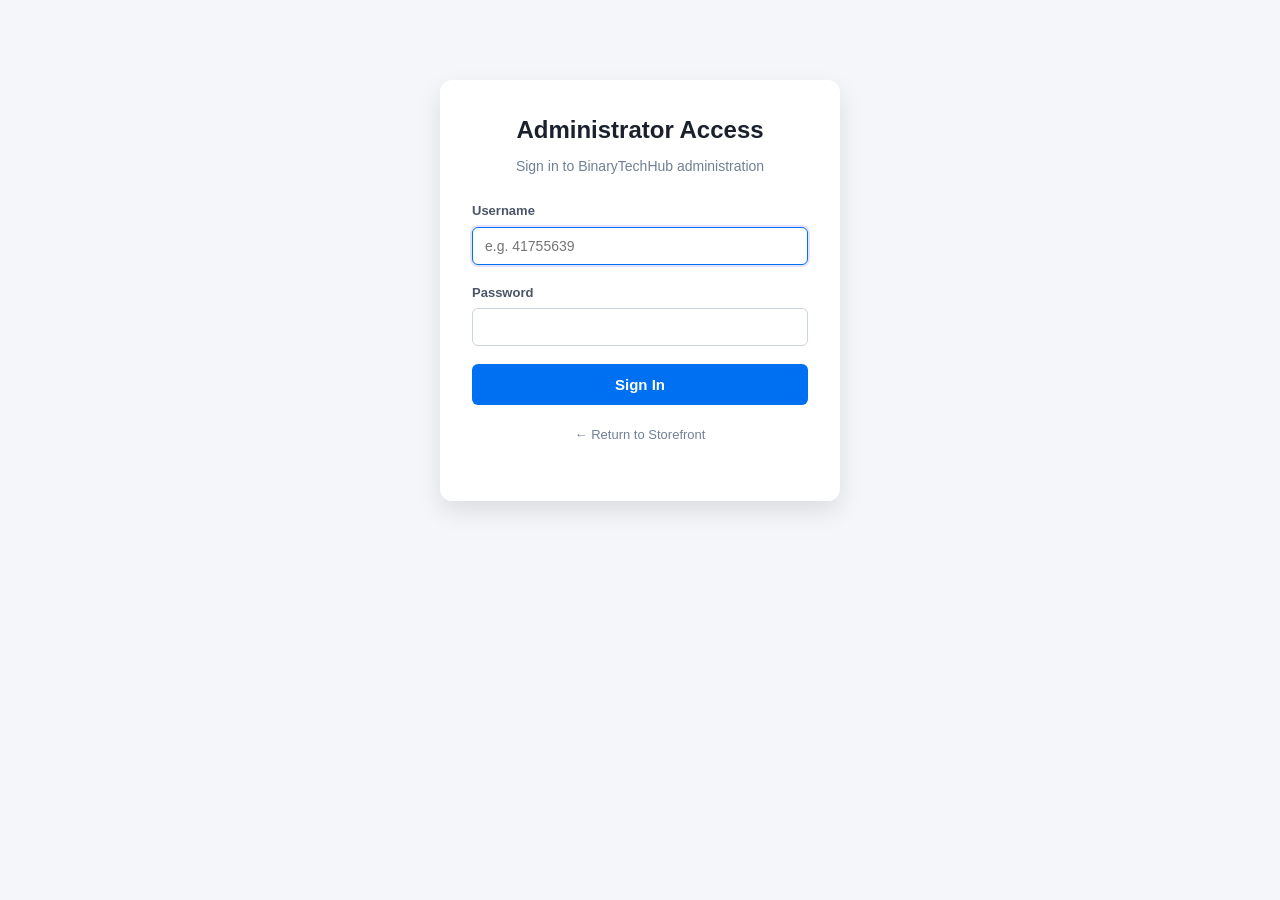
<file: admin.html>
<!DOCTYPE html>
<html lang="en">
<head>
    <meta charset="UTF-8">
    <meta name="viewport" content="width=device-width, initial-scale=1.0">
    <title>Binary Tech Hub — Admin Portal</title>
    <link rel="stylesheet" href="styles.css">
    <style>
        body {
            background-color: #f4f6f9;
            color: #333;
            font-family: -apple-system, BlinkMacSystemFont, "Segoe UI", Roboto, Helvetica, Arial, sans-serif;
            margin: 0;
            padding: 20px;
        }

        .admin-container {
            max-width: 1200px;
            margin: 30px auto;
            background: #ffffff;
            border-radius: 10px;
            box-shadow: 0 4px 16px rgba(0, 0, 0, 0.08);
            padding: 30px;
            display: none; /* Hidden until authenticated */
        }

        .admin-header {
            display: flex;
            justify-content: space-between;
            align-items: center;
            border-bottom: 2px solid #edf2f7;
            padding-bottom: 20px;
            margin-bottom: 25px;
        }

        .admin-header h1 {
            margin: 0 0 6px 0;
            font-size: 26px;
            color: #1a202c;
        }

        .admin-header p {
            margin: 0;
            color: #718096;
            font-size: 14px;
        }

        .header-actions {
            display: flex;
            gap: 10px;
            align-items: center;
        }

        .btn-link {
            text-decoration: none;
            color: #0070f3;
            font-weight: 600;
            padding: 8px 16px;
            border: 1px solid #0070f3;
            border-radius: 6px;
            font-size: 13px;
            cursor: pointer;
            background: transparent;
            transition: all 0.2s ease;
        }

        .btn-link:hover {
            background: #0070f3;
            color: #ffffff;
        }

        .btn-logout {
            border-color: #e53e3e;
            color: #e53e3e;
        }

        .btn-logout:hover {
            background: #e53e3e;
            color: #ffffff;
        }

        .admin-table-wrapper {
            overflow-x: auto;
        }

        .admin-table {
            width: 100%;
            border-collapse: collapse;
            text-align: left;
            font-size: 14px;
        }

        .admin-table th {
            background-color: #f8fafc;
            color: #4a5568;
            font-weight: 600;
            padding: 14px 16px;
            border-bottom: 2px solid #e2e8f0;
            text-transform: uppercase;
            font-size: 12px;
            letter-spacing: 0.5px;
        }

        .admin-table td {
            padding: 14px 16px;
            border-bottom: 1px solid #edf2f7;
            vertical-align: middle;
        }

        .admin-table tr:hover {
            background-color: #fcfdfe;
        }

        .product-code {
            font-family: Consolas, monospace;
            background: #edf2f7;
            padding: 3px 6px;
            border-radius: 4px;
            color: #2d3748;
            font-size: 13px;
        }

        .stock-badge {
            display: inline-block;
            padding: 4px 10px;
            border-radius: 20px;
            font-weight: 600;
            font-size: 13px;
            background: #e6fffa;
            color: #234e52;
        }

        .stock-badge.low {
            background: #fff5f5;
            color: #9b2c2c;
        }

        .stock-input {
            width: 85px;
            padding: 8px 10px;
            border: 1px solid #cbd5e0;
            border-radius: 6px;
            font-size: 14px;
            outline: none;
            transition: border-color 0.2s;
        }

        .stock-input:focus {
            border-color: #0070f3;
            box-shadow: 0 0 0 2px rgba(0, 112, 243, 0.15);
        }

        .btn-update {
            background-color: #0070f3;
            color: #ffffff;
            border: none;
            padding: 8px 16px;
            border-radius: 6px;
            font-weight: 600;
            cursor: pointer;
            transition: background-color 0.2s;
        }

        .btn-update:hover {
            background-color: #0056b3;
        }

        .btn-update:disabled {
            background-color: #a0aec0;
            cursor: not-allowed;
        }

        /* Login Card */
        .login-card {
            max-width: 400px;
            margin: 80px auto;
            background: #ffffff;
            border-radius: 12px;
            box-shadow: 0 10px 25px rgba(0, 0, 0, 0.1);
            padding: 32px;
            text-align: center;
        }

        .login-card h2 {
            margin-top: 0;
            margin-bottom: 8px;
            color: #1a202c;
        }

        .login-card p {
            font-size: 14px;
            color: #718096;
            margin-bottom: 24px;
        }

        .form-group {
            margin-bottom: 18px;
            text-align: left;
        }

        .form-group label {
            display: block;
            font-size: 13px;
            font-weight: 600;
            color: #4a5568;
            margin-bottom: 6px;
        }

        .form-input {
            width: 100%;
            padding: 10px 12px;
            border: 1px solid #cbd5e0;
            border-radius: 6px;
            font-size: 14px;
            box-sizing: border-box;
            outline: none;
        }

        .form-input:focus {
            border-color: #0070f3;
        }

        .btn-login {
            width: 100%;
            background-color: #0070f3;
            color: #ffffff;
            border: none;
            padding: 12px;
            border-radius: 6px;
            font-weight: 600;
            font-size: 15px;
            cursor: pointer;
            transition: background 0.2s ease;
        }

        .btn-login:hover {
            background-color: #0056b3;
        }

        .login-error {
            display: none;
            margin-top: 15px;
            padding: 10px;
            background: #fff5f5;
            color: #c53030;
            border: 1px solid #feb2b2;
            border-radius: 6px;
            font-size: 13px;
        }
    </style>
</head>
<body>

    <!-- 1. Admin Login Screen -->
    <div id="login-container" class="login-card">
        <h2>Administrator Access</h2>
        <p>Sign in to BinaryTechHub administration</p>

        <form id="admin-login-form" onsubmit="handleLogin(event)" autocomplete="off">
    <div class="form-group">
        <label for="admin-user">Username</label>
        <input 
            type="text" 
            id="admin-user" 
            class="form-input" 
            placeholder="e.g. 41755639" 
            autocomplete="off" 
            required 
            autofocus
        >
    </div>
    <div class="form-group">
        <label for="admin-key">Password</label>
        <input 
            type="password" 
            id="admin-key" 
            class="form-input" 
            autocomplete="new-password" 
            required
        >
    </div>
    <button type="submit" class="btn-login">Sign In</button>
    <div id="login-error-msg" class="login-error"></div>
</form>
        <p style="margin-top: 20px; font-size: 13px;">
            <a href="index.html" style="color: #718096; text-decoration: none;">← Return to Storefront</a>
        </p>
    </div>

    <!-- 2. Protected Inventory Management Dashboard -->
    <div id="admin-dashboard" class="admin-container">
        <div class="admin-header">
            <div>
                <h1>Inventory Control Panel</h1>
                <p>Manage product stock levels securely via ASP.NET Core REST API</p>
                <span id="admin-current-user" style="display: inline-block; margin-top: 6px; font-size: 13px; font-weight: 600; color: #0070f3; background: #ebf8ff; padding: 2px 8px; border-radius: 4px;"></span>
            </div>
            <div class="header-actions">
                <a href="index.html" class="btn-link">Storefront</a>
                <button onclick="logoutAdmin()" class="btn-link btn-logout">Sign Out</button>
            </div>
        </div>

        <div class="admin-table-wrapper">
            <table class="admin-table">
                <thead>
                    <tr>
                        <th>Product ID</th>
                        <th>Name</th>
                        <th>Price (ZAR)</th>
                        <th>Current Stock</th>
                        <th>New Stock Value</th>
                        <th>Action</th>
                    </tr>
                </thead>
                <tbody id="admin-product-rows">
                    <tr>
                        <td colspan="6" style="text-align: center; padding: 24px; color: #718096;">
                            Connecting to API server and loading live catalog...
                        </td>
                    </tr>
                </tbody>
            </table>
        </div>
    </div>

    <script src="js/admin.js"></script>
</body>
</html>
</file>
<file: styles.css>
/* ========================================================
   BINARY TECH HUB - MODERN & VIBRANT STOREFRONT THEME
   ======================================================== */

:root {
  --primary: #4f46e5;
  --primary-hover: #4338ca;
  --primary-light: #eef2ff;
  --secondary: #06b6d4;
  --accent: #f43f5e;
  --dark: #0f172a;
  --dark-surface: #1e293b;
  --muted: #64748b;
  --light-bg: #f8fafc;
  --border: #e2e8f0;
  --white: #ffffff;
  
  --radius-sm: 8px;
  --radius-md: 12px;
  --radius-lg: 20px;
  --radius-full: 9999px;

  --shadow-subtle: 0 4px 12px rgba(0, 0, 0, 0.04);
  --shadow-hover: 0 20px 30px -10px rgba(79, 70, 229, 0.15);
  --shadow-modal: 0 25px 50px -12px rgba(15, 23, 42, 0.25);
}

* {
  box-sizing: border-box;
  margin: 0;
  padding: 0;
}

body {
  font-family: 'Inter', -apple-system, BlinkMacSystemFont, sans-serif;
  background-color: var(--light-bg);
  color: var(--dark);
  line-height: 1.5;
  -webkit-font-smoothing: antialiased;
}

/* ========================================================
   1. NAVBAR & SEARCH
   ======================================================== */
.navbar {
  position: sticky;
  top: 0;
  z-index: 100;
  background: rgba(255, 255, 255, 0.85);
  backdrop-filter: blur(12px);
  -webkit-backdrop-filter: blur(12px);
  border-bottom: 1px solid rgba(226, 232, 240, 0.8);
  transition: all 0.2s ease;
}

.nav-container {
  max-width: 1240px;
  margin: 0 auto;
  padding: 14px 24px;
  display: flex;
  justify-content: space-between;
  align-items: center;
  gap: 16px;
}

.logo {
  text-decoration: none;
  display: flex;
  align-items: center;
  gap: 10px;
  flex-shrink: 0;
}

.logo-icon {
  font-size: 22px;
  background: linear-gradient(135deg, var(--primary), var(--secondary));
  -webkit-background-clip: text;
  -webkit-text-fill-color: transparent;
}

.logo-text {
  font-family: 'Outfit', sans-serif;
  font-weight: 800;
  font-size: 22px;
  color: var(--dark);
  letter-spacing: -0.5px;
}

.logo-accent {
  background: linear-gradient(135deg, var(--primary), var(--secondary));
  -webkit-background-clip: text;
  -webkit-text-fill-color: transparent;
}

.nav-actions {
  display: flex;
  align-items: center;
  gap: 14px;
}

/* Nav Search Bar */
.nav-search-wrapper {
  position: relative;
  display: flex;
  align-items: center;
}

.nav-search-icon {
  position: absolute;
  left: 12px;
  color: var(--muted);
  pointer-events: none;
  transition: color 0.2s ease;
}

.nav-search-input {
  width: 250px;
  padding: 9px 16px 9px 36px;
  border-radius: var(--radius-full);
  border: 1.5px solid var(--border);
  background: var(--light-bg);
  font-size: 13.5px;
  color: var(--dark);
  outline: none;
  font-family: inherit;
  transition: all 0.25s cubic-bezier(0.16, 1, 0.3, 1);
}

.nav-search-input:focus {
  width: 320px;
  background: var(--white);
  border-color: var(--primary);
  box-shadow: 0 0 0 3px rgba(79, 70, 229, 0.15);
}

.nav-search-input:focus + .nav-search-icon,
.nav-search-wrapper:focus-within .nav-search-icon {
  color: var(--primary);
}

.cart-btn {
  display: flex;
  align-items: center;
  gap: 10px;
  background: var(--dark);
  color: var(--white);
  border: none;
  padding: 9px 18px;
  border-radius: var(--radius-full);
  font-weight: 600;
  font-size: 14px;
  cursor: pointer;
  flex-shrink: 0;
  transition: transform 0.2s, background 0.2s, box-shadow 0.2s;
}

.cart-btn:hover {
  background: var(--primary);
  transform: translateY(-1px);
  box-shadow: 0 8px 16px rgba(79, 70, 229, 0.25);
}

.cart-count-badge {
  background: var(--secondary);
  color: var(--dark);
  font-size: 12px;
  font-weight: 800;
  padding: 2px 8px;
  border-radius: var(--radius-full);
  min-width: 20px;
  text-align: center;
}

@media (max-width: 768px) {
  .nav-search-input {
    width: 170px;
  }
  .nav-search-input:focus {
    width: 200px;
  }
  .cart-label {
    display: none;
  }
}

@media (max-width: 520px) {
  .nav-search-input {
    width: 130px;
    font-size: 12px;
  }
  .nav-search-input:focus {
    width: 160px;
  }
}

/* ========================================================
   2. DYNAMIC HERO SECTION
   ======================================================== */
.hero-section {
  position: relative;
  overflow: hidden;
  background: radial-gradient(circle at 10% 20%, rgba(79, 70, 229, 0.05) 0%, rgba(6, 182, 212, 0.03) 90%), #ffffff;
  padding: 80px 24px 70px;
  text-align: center;
  border-bottom: 1px solid var(--border);
}

.hero-glow {
  position: absolute;
  width: 450px;
  height: 450px;
  border-radius: 50%;
  filter: blur(90px);
  opacity: 0.22;
  pointer-events: none;
  z-index: 0;
}

.hero-glow-1 {
  top: -100px;
  left: -80px;
  background: linear-gradient(135deg, #4f46e5, #06b6d4);
}

.hero-glow-2 {
  bottom: -150px;
  right: -80px;
  background: linear-gradient(135deg, #f43f5e, #8b5cf6);
}

.hero-content {
  position: relative;
  z-index: 1;
  max-width: 820px;
  margin: 0 auto;
}

.hero-badge {
  display: inline-block;
  background: #f1f5f9;
  border: 1px solid #cbd5e1;
  padding: 6px 16px;
  border-radius: var(--radius-full);
  font-size: 12px;
  font-weight: 700;
  color: #334155;
  letter-spacing: 0.5px;
  text-transform: uppercase;
  margin-bottom: 20px;
}

.hero-title {
  font-family: 'Outfit', sans-serif;
  font-size: 52px;
  font-weight: 800;
  line-height: 1.15;
  letter-spacing: -1.5px;
  margin-bottom: 20px;
  color: var(--dark);
}

.gradient-text {
  background: linear-gradient(135deg, var(--primary) 0%, var(--secondary) 100%);
  -webkit-background-clip: text;
  -webkit-text-fill-color: transparent;
}

.hero-subtitle {
  font-size: 17px;
  color: var(--muted);
  max-width: 660px;
  margin: 0 auto 34px;
  line-height: 1.6;
}

.hero-stats {
  display: inline-flex;
  align-items: center;
  background: rgba(255, 255, 255, 0.9);
  backdrop-filter: blur(10px);
  padding: 12px 28px;
  border-radius: var(--radius-full);
  border: 1px solid var(--border);
  box-shadow: var(--shadow-subtle);
  gap: 20px;
}

.stat-pill {
  display: flex;
  flex-direction: column;
}

.stat-num {
  font-family: 'Outfit', sans-serif;
  font-weight: 800;
  font-size: 18px;
  color: var(--dark);
}

.stat-label {
  font-size: 11px;
  color: var(--muted);
  text-transform: uppercase;
  font-weight: 600;
}

.stat-divider {
  width: 1px;
  height: 24px;
  background: var(--border);
}

/* ========================================================
   3. CATALOG & FILTER PILLS
   ======================================================== */
.store-main {
  max-width: 1240px;
  margin: 0 auto;
  padding: 60px 24px;
}

.catalog-header {
  text-align: center;
  margin-bottom: 40px;
}

.section-tag {
  font-size: 12px;
  font-weight: 700;
  text-transform: uppercase;
  color: var(--primary);
  letter-spacing: 1px;
  margin-bottom: 6px;
}

.section-title {
  font-family: 'Outfit', sans-serif;
  font-size: 34px;
  font-weight: 800;
  color: var(--dark);
  letter-spacing: -0.5px;
}

.section-subtitle {
  font-size: 15px;
  color: var(--muted);
  margin-top: 4px;
}

.category-pills {
  display: flex;
  flex-wrap: wrap;
  justify-content: center;
  gap: 10px;
  margin-top: 28px;
}

.filter-btn {
  background: var(--white);
  border: 1px solid var(--border);
  color: #475569;
  padding: 8px 18px;
  border-radius: var(--radius-full);
  font-size: 13.5px;
  font-weight: 600;
  cursor: pointer;
  transition: all 0.2s cubic-bezier(0.16, 1, 0.3, 1);
  box-shadow: 0 1px 3px rgba(0, 0, 0, 0.02);
}

.filter-btn:hover {
  border-color: #cbd5e1;
  color: var(--dark);
  transform: translateY(-1px);
}

.filter-btn.active {
  background: var(--primary);
  color: var(--white);
  border-color: var(--primary);
  box-shadow: 0 4px 12px rgba(79, 70, 229, 0.3);
}

/* ========================================================
   4. PRODUCT GRID & MODERN CARDS
   ======================================================== */
.product-grid {
  display: grid;
  grid-template-columns: repeat(auto-fill, minmax(270px, 1fr));
  gap: 26px;
  margin-top: 20px;
}

.product-card {
  background: var(--white);
  border-radius: var(--radius-lg);
  border: 1px solid var(--border);
  overflow: hidden;
  display: flex;
  flex-direction: column;
  transition: transform 0.25s cubic-bezier(0.16, 1, 0.3, 1), box-shadow 0.25s ease, border-color 0.25s;
  will-change: transform;
}

.product-card:hover {
  transform: translateY(-8px);
  border-color: #cbd5e1;
  box-shadow: var(--shadow-hover);
}

.product-card img {
  width: 100%;
  height: 220px;
  object-fit: cover;
  background: #f1f5f9;
  border-bottom: 1px solid #f1f5f9;
  transition: transform 0.35s ease;
}

.product-card:hover img {
  transform: scale(1.04);
}

.product-info {
  padding: 20px;
  display: flex;
  flex-direction: column;
  flex: 1;
}

.product-category {
  font-size: 11px;
  font-weight: 700;
  text-transform: uppercase;
  color: var(--primary);
  letter-spacing: 0.5px;
  margin-bottom: 6px;
}

.product-title {
  font-family: 'Outfit', sans-serif;
  font-size: 18px;
  font-weight: 700;
  color: var(--dark);
  line-height: 1.3;
  margin-bottom: 6px;
}

.product-specs {
  font-size: 13px;
  color: var(--muted);
  line-height: 1.45;
  margin-bottom: 18px;
  flex: 1;
}

.product-footer {
  display: flex;
  justify-content: space-between;
  align-items: center;
  margin-top: auto;
  padding-top: 14px;
  border-top: 1px dashed var(--border);
}

.product-price {
  font-family: 'Outfit', sans-serif;
  font-size: 19px;
  font-weight: 800;
  color: var(--dark);
}

.add-btn {
  background: var(--light-bg);
  color: var(--dark);
  border: 1px solid #cbd5e1;
  padding: 8px 16px;
  border-radius: var(--radius-sm);
  font-weight: 600;
  font-size: 13px;
  cursor: pointer;
  transition: all 0.2s ease;
}

.add-btn:hover {
  background: var(--primary);
  color: var(--white);
  border-color: var(--primary);
  box-shadow: 0 4px 10px rgba(79, 70, 229, 0.25);
}

/* ========================================================
   5. CART SLIDE-OUT DRAWER
   ======================================================== */
.drawer-overlay {
  position: fixed;
  inset: 0;
  background: rgba(15, 23, 42, 0.5);
  backdrop-filter: blur(4px);
  z-index: 1000;
  opacity: 0;
  pointer-events: none;
  transition: opacity 0.25s ease;
}

.drawer-overlay.active {
  opacity: 1;
  pointer-events: auto;
}

.cart-drawer {
  position: fixed;
  top: 0;
  right: -420px;
  width: 400px;
  max-width: 90vw;
  height: 100%;
  background: var(--white);
  box-shadow: -8px 0 25px rgba(0, 0, 0, 0.12);
  z-index: 1001;
  display: flex;
  flex-direction: column;
  transition: right 0.3s cubic-bezier(0.16, 1, 0.3, 1);
}

.cart-drawer.open {
  right: 0;
}

.drawer-header {
  padding: 20px;
  border-bottom: 1px solid var(--border);
  display: flex;
  justify-content: space-between;
  align-items: center;
}

.drawer-header h3 {
  font-family: 'Outfit', sans-serif;
  font-size: 18px;
  font-weight: 700;
}

.close-drawer-btn {
  background: none;
  border: none;
  font-size: 24px;
  color: var(--muted);
  cursor: pointer;
}

.cart-items-list {
  padding: 20px;
  overflow-y: auto;
  flex: 1;
}

.cart-item {
  display: flex;
  gap: 14px;
  margin-bottom: 16px;
  padding-bottom: 16px;
  border-bottom: 1px solid #f1f5f9;
}

.cart-item img {
  width: 65px;
  height: 65px;
  border-radius: var(--radius-sm);
  object-fit: cover;
  background: #f8fafc;
}

.cart-item-details {
  flex: 1;
}

.cart-item-title {
  font-size: 13.5px;
  font-weight: 600;
  color: var(--dark);
  margin-bottom: 4px;
}

.cart-item-price {
  font-size: 13.5px;
  font-weight: 700;
  color: var(--primary);
}

.cart-qty-controls {
  display: flex;
  align-items: center;
  gap: 8px;
  margin-top: 8px;
}

.qty-btn {
  width: 24px;
  height: 24px;
  border-radius: 4px;
  border: 1px solid var(--border);
  background: var(--white);
  font-weight: 700;
  cursor: pointer;
  display: flex;
  align-items: center;
  justify-content: center;
}

.qty-count {
  font-size: 13px;
  font-weight: 700;
  min-width: 18px;
  text-align: center;
}

.remove-item-btn {
  background: none;
  border: none;
  color: #ef4444;
  font-size: 12px;
  font-weight: 600;
  margin-left: 8px;
  cursor: pointer;
}

.drawer-footer {
  padding: 20px;
  background: #f8fafc;
  border-top: 1px solid var(--border);
}

.summary-line {
  display: flex;
  justify-content: space-between;
  font-size: 13.5px;
  color: var(--muted);
  margin-bottom: 6px;
}

.total-line {
  font-size: 16px;
  font-weight: 800;
  color: var(--dark);
  margin-top: 10px;
  padding-top: 10px;
  border-top: 1px dashed var(--border);
}

.checkout-submit-btn {
  width: 100%;
  margin-top: 16px;
  background: linear-gradient(135deg, var(--primary), var(--secondary));
  color: var(--white);
  border: none;
  padding: 14px;
  border-radius: var(--radius-md);
  font-weight: 700;
  font-size: 15px;
  cursor: pointer;
  transition: transform 0.2s, box-shadow 0.2s;
}

.checkout-submit-btn:hover {
  transform: translateY(-1px);
  box-shadow: 0 8px 16px rgba(79, 70, 229, 0.25);
}

/* ========================================================
   6. CUSTOMIZER MODAL
   ======================================================== */
.modal-overlay {
  position: fixed;
  inset: 0;
  background: rgba(15, 23, 42, 0.65);
  backdrop-filter: blur(5px);
  display: flex;
  align-items: center;
  justify-content: center;
  z-index: 1000;
  opacity: 0;
  pointer-events: none;
  transition: opacity 0.25s ease;
}

.modal-overlay.active {
  opacity: 1;
  pointer-events: auto;
}

.customizer-card {
  background: var(--white);
  border-radius: var(--radius-lg);
  max-width: 620px;
  width: 90%;
  padding: 28px;
  box-shadow: var(--shadow-modal);
  position: relative;
  transform: scale(0.92) translateY(15px);
  transition: transform 0.28s cubic-bezier(0.16, 1, 0.3, 1);
}

.modal-overlay.active .customizer-card {
  transform: scale(1) translateY(0);
}

.modal-close-icon {
  position: absolute;
  top: 14px;
  right: 18px;
  background: transparent;
  border: none;
  font-size: 26px;
  color: var(--muted);
  cursor: pointer;
}

.customizer-grid {
  display: grid;
  grid-template-columns: 200px 1fr;
  gap: 24px;
  align-items: start;
}

@media (max-width: 640px) {
  .customizer-grid {
    grid-template-columns: 1fr;
  }
}

.customizer-img {
  width: 100%;
  border-radius: var(--radius-md);
  object-fit: cover;
  background: #f8fafc;
}

.customizer-tag {
  display: inline-block;
  font-size: 11px;
  text-transform: uppercase;
  color: var(--primary);
  background: var(--primary-light);
  font-weight: 700;
  padding: 3px 8px;
  border-radius: 4px;
  margin-bottom: 6px;
}

.customizer-price {
  font-family: 'Outfit', sans-serif;
  font-size: 22px;
  font-weight: 800;
  color: var(--dark);
  margin: 6px 0 10px;
}

.customizer-desc {
  font-size: 13px;
  color: var(--muted);
  margin-bottom: 16px;
  line-height: 1.4;
}

.variant-group {
  margin-bottom: 14px;
}

.variant-label {
  display: block;
  font-size: 12px;
  font-weight: 700;
  color: #334155;
  margin-bottom: 6px;
  text-transform: uppercase;
}

.pill-container {
  display: flex;
  flex-wrap: wrap;
  gap: 8px;
}

.variant-pill {
  padding: 6px 14px;
  font-size: 13px;
  font-weight: 500;
  border: 1.5px solid var(--border);
  background: var(--white);
  color: #334155;
  border-radius: var(--radius-sm);
  cursor: pointer;
  transition: all 0.18s ease;
}

.variant-pill:hover {
  border-color: #94a3b8;
}

.variant-pill.active {
  border-color: var(--primary);
  background: var(--primary-light);
  color: var(--primary);
  font-weight: 700;
  box-shadow: 0 0 0 2px rgba(79, 70, 229, 0.15);
}

.customizer-confirm-btn {
  width: 100%;
  margin-top: 14px;
  background: var(--primary);
  color: var(--white);
  border: none;
  padding: 12px;
  border-radius: var(--radius-sm);
  font-weight: 700;
  font-size: 14px;
  cursor: pointer;
  transition: background 0.18s ease;
}

.customizer-confirm-btn:hover {
  background: var(--primary-hover);
}

/* ========================================================
   7. CHECKOUT MODAL & FORMS
   ======================================================== */
.checkout-modal-card {
  background: var(--white);
  border-radius: var(--radius-lg);
  max-width: 520px;
  width: 90%;
  padding: 30px;
  position: relative;
  box-shadow: var(--shadow-modal);
}

.modal-title {
  font-family: 'Outfit', sans-serif;
  font-size: 22px;
  font-weight: 800;
  color: var(--dark);
}

.modal-sub {
  font-size: 14px;
  color: var(--muted);
  margin-top: 2px;
  margin-bottom: 20px;
}

.form-section {
  margin-bottom: 18px;
}

.form-heading {
  font-size: 12px;
  text-transform: uppercase;
  color: var(--muted);
  font-weight: 700;
  letter-spacing: 0.5px;
  margin-bottom: 8px;
}

.form-row {
  margin-bottom: 10px;
}

.grid-2 {
  display: grid;
  grid-template-columns: 1fr 1fr;
  gap: 10px;
}

.form-input {
  width: 100%;
  padding: 10px 14px;
  border-radius: var(--radius-sm);
  border: 1px solid var(--border);
  font-size: 14px;
  outline: none;
  font-family: inherit;
  transition: border-color 0.2s;
}

.form-input:focus {
  border-color: var(--primary);
  box-shadow: 0 0 0 2px rgba(79, 70, 229, 0.15);
}

.payment-tabs {
  display: flex;
  gap: 8px;
  margin-bottom: 12px;
}

.tab-btn {
  flex: 1;
  padding: 8px;
  border-radius: var(--radius-sm);
  border: 1px solid var(--border);
  background: var(--white);
  font-size: 13px;
  font-weight: 600;
  cursor: pointer;
}

.tab-btn.active {
  background: var(--primary-light);
  border-color: var(--primary);
  color: var(--primary);
}

.card-brand-badge {
  position: absolute;
  right: 12px;
  top: 10px;
  font-size: 11px;
  font-weight: 800;
}

.btn-primary-action {
  width: 100%;
  background: var(--primary);
  color: var(--white);
  border: none;
  padding: 13px;
  border-radius: var(--radius-sm);
  font-weight: 700;
  font-size: 14px;
  cursor: pointer;
  transition: background 0.2s;
}

.btn-primary-action:hover {
  background: var(--primary-hover);
}

.otp-box-input {
  letter-spacing: 8px;
  font-size: 24px;
  text-align: center;
  font-weight: 800;
  padding: 10px;
  width: 180px;
  border-radius: var(--radius-sm);
  border: 2px solid var(--primary);
  outline: none;
}

.receipt-summary-box {
  background: #f8fafc;
  border-radius: var(--radius-md);
  padding: 16px;
  text-align: left;
  margin: 18px 0;
  border: 1px solid var(--border);
  font-size: 14px;
}

.receipt-line {
  display: flex;
  justify-content: space-between;
  margin-bottom: 6px;
}

/* ========================================================
   8. FOOTER
   ======================================================== */
.footer {
  background: var(--white);
  border-top: 1px solid var(--border);
  padding: 40px 24px;
  margin-top: 40px;
}

.footer-container {
  max-width: 1240px;
  margin: 0 auto;
  display: flex;
  justify-content: space-between;
  align-items: center;
  flex-wrap: wrap;
  gap: 20px;
}

.footer-brand p {
  font-size: 13px;
  color: var(--muted);
  margin-top: 4px;
}

.footer-copy {
  font-size: 13px;
  color: var(--muted);
}

/* ========================================================
   9. INSTANT EFT BANK SELECTOR
   ======================================================== */
.bank-grid {
  display: grid;
  grid-template-columns: repeat(3, 1fr);
  gap: 10px;
  margin-bottom: 16px;
}

@media (max-width: 480px) {
  .bank-grid {
    grid-template-columns: repeat(2, 1fr);
  }
}

.bank-card {
  display: flex;
  align-items: center;
  gap: 8px;
  padding: 10px 12px;
  border-radius: var(--radius-sm);
  border: 1.5px solid var(--border);
  background: var(--white);
  cursor: pointer;
  transition: all 0.2s ease;
  text-align: left;
}

.bank-card:hover {
  border-color: #94a3b8;
}

.bank-card.active {
  border-color: var(--primary);
  background: var(--primary-light);
  box-shadow: 0 0 0 2px rgba(79, 70, 229, 0.15);
}

.bank-name {
  font-size: 13px;
  font-weight: 700;
  color: var(--dark);
}

.bank-dot {
  width: 10px;
  height: 10px;
  border-radius: 50%;
  flex-shrink: 0;
}

/* Brand Colors */
.capitec-dot  { background: #003b64; }
.fnb-dot      { background: #009999; }
.standard-dot { background: #0033aa; }
.absa-dot     { background: #c8102e; }
.nedbank-dot  { background: #005a36; }
.tyme-dot     { background: #1f2937; }

/* ==========================================================================
   MOBILE RESPONSIVE SYSTEM (BINARY TECH HUB)
   ========================================================================== */

/* 1. Global Viewport Clamping (Eliminates horizontal scrolling & right-side white void) */
html, body {
  width: 100% !important;
  max-width: 100% !important;
  overflow-x: hidden !important;
  margin: 0 !important;
  padding: 0 !important;
  box-sizing: border-box !important;
}

*, *::before, *::after {
  box-sizing: border-box !important;
}

img {
  max-width: 100%;
  height: auto;
  display: block;
}

/* 2. Responsive Rules for Mobile (max-width: 768px) */
@media (max-width: 768px) {
  
  /* --- NAVBAR & SEARCH --- */
  .navbar {
    padding: 12px 16px !important;
    width: 100% !important;
  }

  .nav-container {
    display: flex !important;
    flex-wrap: wrap !important;
    justify-content: space-between !important;
    align-items: center !important;
    width: 100% !important;
    max-width: 100% !important;
    gap: 10px 0 !important;
  }

  /* Logo on top-left */
  .logo {
    order: 1 !important;
    font-size: 18px !important;
  }

  /* Flatten nav-actions so children participate directly in nav-container flex */
  .nav-actions {
    display: contents !important;
  }

  /* Cart button on top-right */
  .cart-btn {
    order: 2 !important;
    padding: 8px 14px !important;
    margin-left: auto !important;
  }

  /* Search bar spans 100% width on row 2 */
  .nav-search-wrapper {
    order: 3 !important;
    width: 100% !important;
    max-width: 100% !important;
    margin-top: 6px !important;
  }

  .nav-search-input {
    width: 100% !important;
    font-size: 14px !important;
    padding: 10px 14px 10px 38px !important;
  }

  /* --- HERO SECTION --- */
  .hero-section {
    padding: 32px 16px 24px 16px !important;
    width: 100% !important;
    max-width: 100% !important;
    text-align: center !important;
  }

  .hero-badge {
    font-size: 12px !important;
    padding: 6px 12px !important;
  }

  .hero-title {
    font-size: 28px !important;
    line-height: 1.25 !important;
    margin: 16px 0 !important;
  }

  .hero-subtitle {
    font-size: 14px !important;
    line-height: 1.5 !important;
    padding: 0 4px !important;
  }

  /* Hero Stats (Make it fit comfortably without pushing container width) */
  .hero-stats {
    display: flex !important;
    flex-wrap: nowrap !important;
    justify-content: space-around !important;
    width: 100% !important;
    max-width: 100% !important;
    padding: 12px 8px !important;
    margin: 24px auto 0 auto !important;
    gap: 4px !important;
  }

  .stat-pill {
    padding: 0 4px !important;
  }

  .stat-num {
    font-size: 16px !important;
    font-weight: 700 !important;
  }

  .stat-label {
    font-size: 10px !important;
    white-space: nowrap !important;
  }

  .stat-divider {
    height: 24px !important;
  }

  /* --- CATALOG & CATEGORY FILTER --- */
  .store-main {
    width: 100% !important;
    max-width: 100% !important;
    padding: 24px 16px !important;
  }

  .catalog-header {
    text-align: center !important;
    margin-bottom: 20px !important;
  }

  .section-title {
    font-size: 24px !important;
  }

  /* Horizontal touch scrolling for category buttons */
/* --- HORIZONTAL CATEGORY SCROLL TRACK --- */
.category-pills {
  display: flex !important;
  flex-direction: row !important;
  flex-wrap: nowrap !important;
  justify-content: flex-start !important; /* CRITICAL: Never use 'center' here! 'flex-start' enables full left-to-right scrolling */
  align-items: center !important;
  overflow-x: auto !important;
  overflow-y: hidden !important;
  -webkit-overflow-scrolling: touch !important; /* Smooth momentum scrolling on mobile */
  gap: 10px !important;
  padding: 12px 16px !important; /* Adds natural margins at both ends of the swipe */
  margin: 16px 0 24px 0 !important;
  width: 100% !important;
  max-width: 100% !important;
  box-sizing: border-box !important;
  scrollbar-width: none !important; /* Hide scrollbar Firefox */
  -ms-overflow-style: none !important; /* Hide scrollbar IE/Edge */
}

.category-pills::-webkit-scrollbar {
  display: none !important; /* Hide scrollbar Chrome/Safari */
}

/* --- BUTTON PILL STYLING --- */
.category-pills button,
.category-pills .category-btn,
.category-pills .cat-pill {
  flex-shrink: 0 !important; /* Stops the browser from squeezing pills narrower */
  white-space: nowrap !important; /* Stops words from wrapping onto two lines */
  display: inline-flex !important;
  align-items: center !important;
  justify-content: center !important;
  padding: 8px 18px !important;
  font-size: 14px !important;
  font-weight: 600 !important;
  border-radius: 9999px !important; /* Clean rounded pill */
  border: 1px solid #e2e8f0 !important;
  background: #ffffff !important;
  color: #4a5568 !important;
  cursor: pointer !important;
  user-select: none !important;
  -webkit-tap-highlight-color: transparent !important;
}

/* Active category pill highlight */
.category-pills button.active,
.category-pills .category-btn.active,
.category-pills .cat-pill.active {
  background: #4f46e5 !important;
  color: #ffffff !important;
  border-color: #4f46e5 !important;
}

  /* --- PRODUCT GRID (1 column centered) --- */
  .product-grid {
    display: grid !important;
    grid-template-columns: 1fr !important;
    width: 100% !important;
    max-width: 100% !important;
    gap: 18px !important;
    padding: 0 !important;
    margin: 0 auto !important;
  }

  .product-card {
    width: 100% !important;
    max-width: 100% !important;
    margin: 0 auto !important;
  }

  /* --- CHECKOUT MODAL & CUSTOMIZER --- */
  .checkout-modal-card, .customizer-card {
    width: 94vw !important;
    max-width: 94vw !important;
    max-height: 90vh !important;
    overflow-y: auto !important;
    padding: 20px 16px !important;
  }

  .customizer-grid {
    display: flex !important;
    flex-direction: column !important;
    gap: 16px !important;
  }

  .bank-grid {
    grid-template-columns: repeat(2, 1fr) !important;
    gap: 8px !important;
  }

  /* --- FOOTER --- */
  .footer {
    width: 100% !important;
    padding: 30px 16px !important;
  }

  .footer-container {
    flex-direction: column !important;
    text-align: center !important;
    gap: 16px !important;
  }
}

/* ==========================================================================
   AI ASSISTANT FLOATING WIDGET
   ========================================================================== */

.ai-fab {
  position: fixed;
  bottom: 24px;
  right: 24px;
  z-index: 990;
  display: flex;
  align-items: center;
  gap: 8px;
  background: linear-gradient(135deg, #4f46e5 0%, #06b6d4 100%);
  color: #ffffff;
  border: none;
  border-radius: 9999px;
  padding: 12px 20px;
  font-family: 'Outfit', sans-serif;
  font-weight: 700;
  font-size: 14px;
  box-shadow: 0 8px 24px rgba(79, 70, 229, 0.35);
  cursor: pointer;
  transition: transform 0.2s ease, box-shadow 0.2s ease;
}

.ai-fab:hover {
  transform: translateY(-2px);
  box-shadow: 0 12px 28px rgba(79, 70, 229, 0.45);
}

.ai-fab-icon {
  font-size: 18px;
}

/* Chat Drawer Window */
.ai-drawer {
  position: fixed;
  bottom: 84px;
  right: 24px;
  width: 360px;
  max-width: calc(100vw - 32px);
  height: 500px;
  max-height: calc(100vh - 120px);
  background: #ffffff;
  border-radius: 16px;
  box-shadow: 0 16px 40px rgba(0, 0, 0, 0.16);
  border: 1px solid #e2e8f0;
  z-index: 995;
  display: flex;
  flex-direction: column;
  overflow: hidden;
  animation: aiSlideUp 0.25s cubic-bezier(0.16, 1, 0.3, 1);
}

@keyframes aiSlideUp {
  from { opacity: 0; transform: translateY(16px); }
  to { opacity: 1; transform: translateY(0); }
}

.ai-drawer-header {
  background: #0f172a;
  color: #ffffff;
  padding: 14px 18px;
  display: flex;
  justify-content: space-between;
  align-items: center;
}

.ai-header-info {
  display: flex;
  align-items: center;
  gap: 8px;
}

.ai-header-info h4 {
  margin: 0;
  font-size: 15px;
  font-family: 'Outfit', sans-serif;
  font-weight: 700;
}

.ai-status-dot {
  width: 8px;
  height: 8px;
  background: #10b981;
  border-radius: 50%;
  box-shadow: 0 0 6px #10b981;
}

.ai-close-btn {
  background: transparent;
  border: none;
  color: #94a3b8;
  font-size: 24px;
  cursor: pointer;
  line-height: 1;
}

.ai-close-btn:hover {
  color: #ffffff;
}

/* Message Log */
.ai-chat-log {
  flex: 1;
  padding: 16px;
  overflow-y: auto;
  display: flex;
  flex-direction: column;
  gap: 12px;
  background: #f8fafc;
}

.ai-bubble {
  max-width: 82%;
  padding: 10px 14px;
  border-radius: 14px;
  font-size: 13.5px;
  line-height: 1.45;
  word-break: break-word;
}

.ai-bubble-assistant {
  background: #ffffff;
  color: #1e293b;
  align-self: flex-start;
  border: 1px solid #e2e8f0;
  border-bottom-left-radius: 4px;
}

.ai-bubble-user {
  background: #4f46e5;
  color: #ffffff;
  align-self: flex-end;
  border-bottom-right-radius: 4px;
}

.ai-bubble-loading {
  background: #f1f5f9;
  color: #64748b;
  align-self: flex-start;
  font-style: italic;
  font-size: 12.5px;
}

/* Input Form Footer */
.ai-chat-form {
  display: flex;
  padding: 10px 12px;
  border-top: 1px solid #e2e8f0;
  background: #ffffff;
  gap: 8px;
}

.ai-chat-input {
  flex: 1;
  border: 1px solid #cbd5e1;
  border-radius: 8px;
  padding: 10px 12px;
  font-size: 13.5px;
  outline: none;
}

.ai-chat-input:focus {
  border-color: #4f46e5;
}

.ai-send-btn {
  background: #4f46e5;
  color: #ffffff;
  border: none;
  border-radius: 8px;
  width: 38px;
  height: 38px;
  display: flex;
  align-items: center;
  justify-content: center;
  cursor: pointer;
}

.ai-send-btn:hover {
  background: #4338ca;
}

/* --- FOOTER CONTACT PILLS --- */
.footer-contact-actions {
  display: flex;
  flex-wrap: wrap;
  justify-content: center;
  align-items: center;
  gap: 14px;
  margin: 18px 0;
}

.contact-pill {
  display: inline-flex;
  align-items: center;
  gap: 8px;
  background: rgba(255, 255, 255, 0.05);
  border: 1px solid rgba(255, 255, 255, 0.12);
  padding: 8px 16px;
  border-radius: 50px;
  color: #e2e8f0;
  text-decoration: none;
  font-size: 0.85rem;
  font-weight: 500;
  transition: all 0.2s ease-in-out;
}

.contact-icon {
  width: 16px;
  height: 16px;
  stroke: #38bdf8;
  flex-shrink: 0;
  transition: stroke 0.2s ease;
}

.contact-pill:hover {
  background: rgba(56, 189, 248, 0.12);
  border-color: #38bdf8;
  color: #38bdf8;
  transform: translateY(-2px);
}

.contact-pill:hover .contact-icon {
  stroke: #7dd3fc;
}

@media (max-width: 640px) {
  .footer-contact-actions {
    flex-direction: column;
    width: 100%;
  }
  .contact-pill {
    width: 100%;
    justify-content: center;
  }
}
</file>
